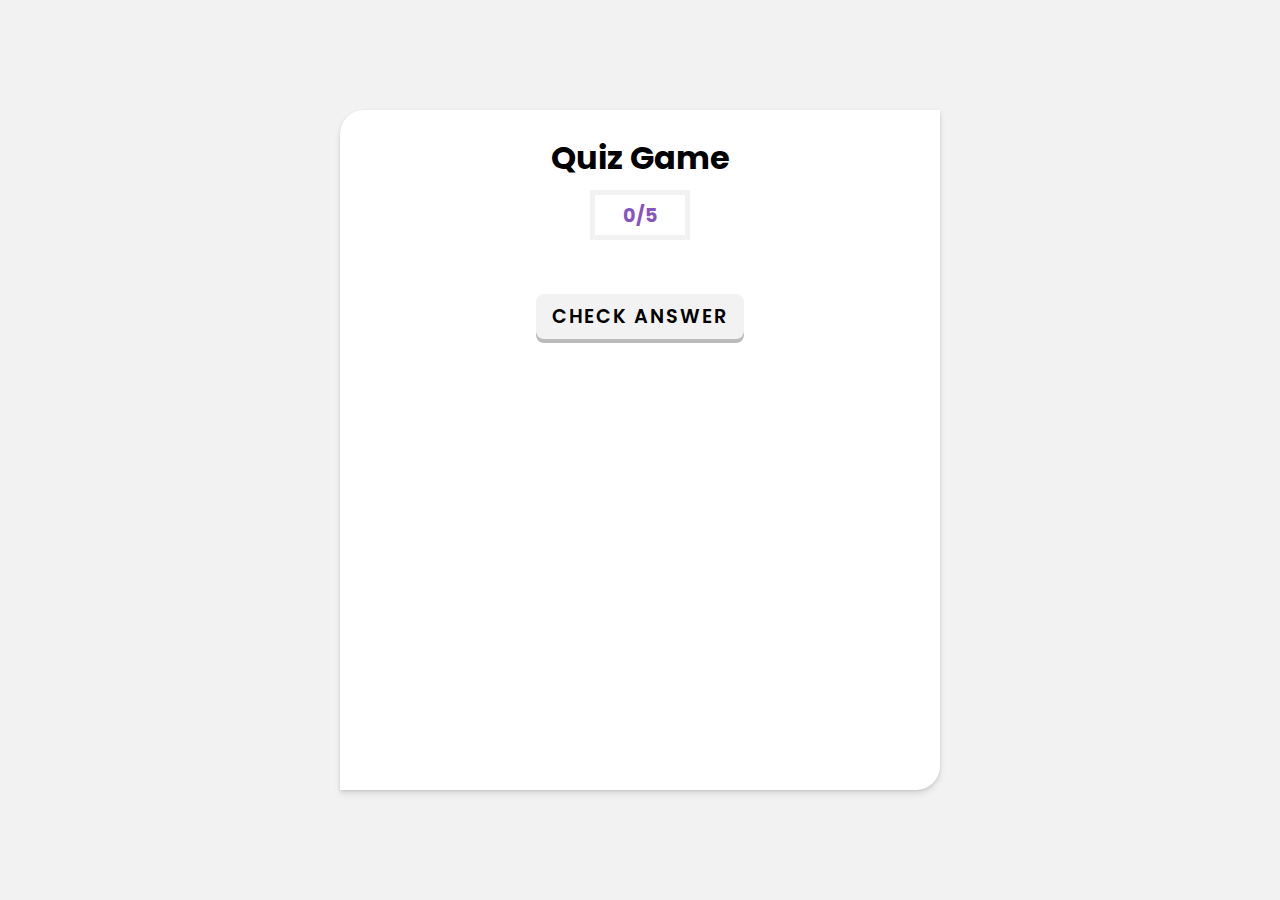
<file: quiz/index.html>
<!DOCTYPE html>
<html lang="en">

<head>
    <meta charset="UTF-8">
    <meta http-equiv="X-UA-Compatible" content="IE=edge">
    <meta name="viewport" content="width=device-width, initial-scale=1.0">
    <title>Quiz Game </title>
    <link rel="stylesheet" href="https://cdnjs.cloudflare.com/ajax/libs/font-awesome/6.0.0-beta2/css/all.min.css"
        integrity="sha512-YWzhKL2whUzgiheMoBFwW8CKV4qpHQAEuvilg9FAn5VJUDwKZZxkJNuGM4XkWuk94WCrrwslk8yWNGmY1EduTA=="
        crossorigin="anonymous" referrerpolicy="no-referrer" />
    <link rel="stylesheet" href="styles.css">
</head>

<body class="flex">

    <div class="wrapper">
        <div class="quiz-container">
            <div class="quiz-head">
                <h1 class="quiz-title">Quiz Game</h1>
                <div class="quiz-score flex">
                    <span id="correct-score"></span>/<span id="total-question"></span>
                </div>
            </div>
            <div class="quiz-body">
                <h2 class="quiz-question" id="question"><!--What is the full form of HTTP? --></h2>
                <ul class="quiz-options">
                    <!-- <li>1. Hyper text transfer package</li>
                    <li>2. Hyper text transfer protocol</li>
                    <li>3. Hyphenation text test program</li>
                    <li>4. None of the above</li> -->
                </ul>
                <div id="result">
                </div>
            </div>
            <div class="quiz-foot">
                <button type="button" id="check-answer">Check Answer</button>
                <button type="button" id="play-again">Play Again!</button>
            </div>
        </div>
    </div>



    <script src="js.js"></script>
</body>

</html>
</file>
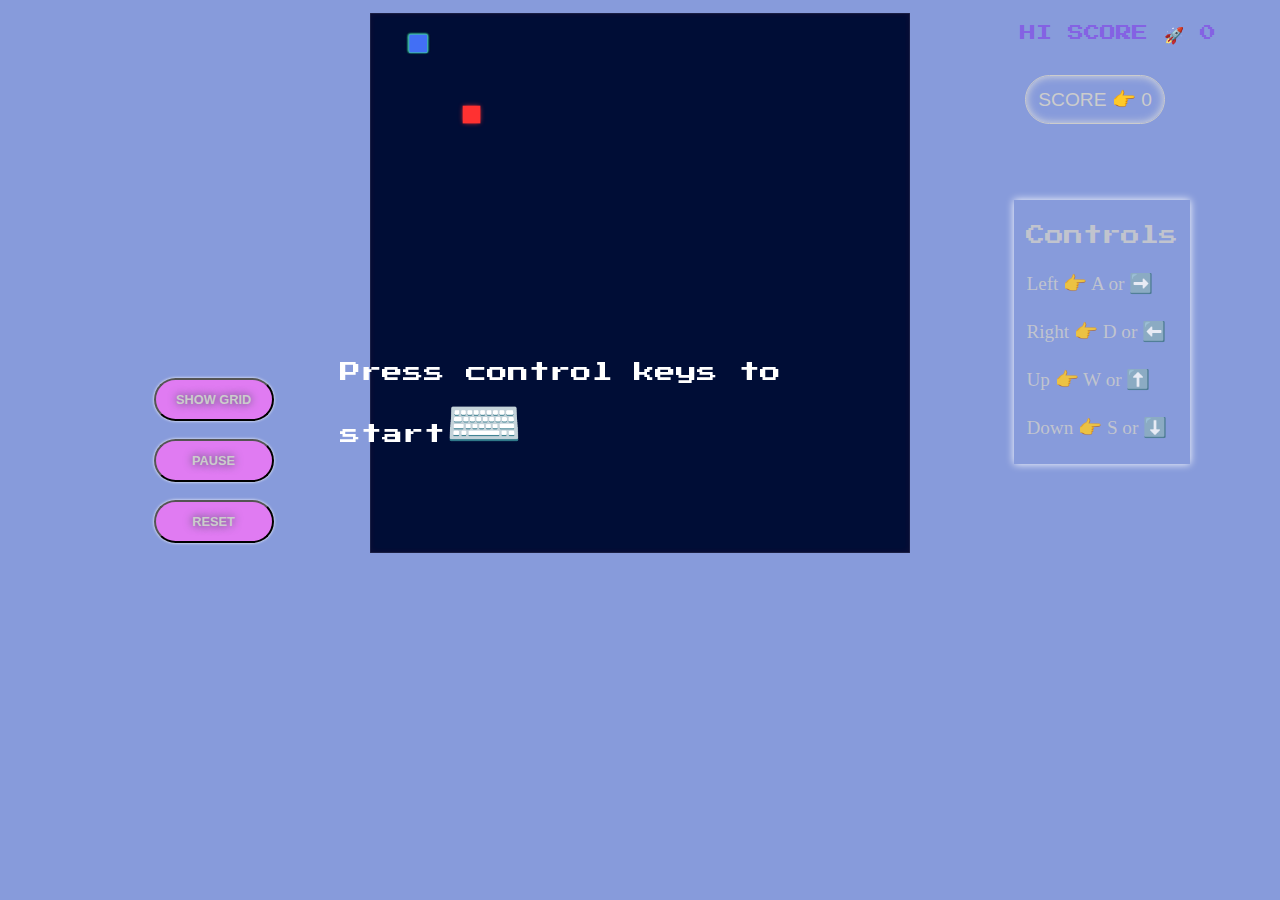
<file: snakeg/index.html>
<!DOCTYPE html>
<html lang="en">

<head>
    <meta charset="UTF-8" />
    <meta http-equiv="X-UA-Compatible" content="IE=edge" />
    <meta name="viewport" content="width=device-width, initial-scale=1.0" />
    <title>Snake Game</title>
    <link rel="stylesheet" href="style.css" />
    <script src="index.js" defer></script>
</head>

<body>
    
        <canvas id="canvas"></canvas>
        <div id="high-score"></div>
        <div id="score"></div>
        <div id="control-keys">
            <div id="control-head">Controls</div>
            <div>Left 👉 A or ➡️</div>
            <div>Right 👉 D or ⬅️</div>
            <div>Up 👉 W or ⬆️</div>
            <div>Down 👉 S or ⬇️</div>
        </div>
        <div id="controls">
            <button id="show-grid">SHOW GRID</button>
            <button id="pause" class="pause-active">PAUSE</button>
            <button id="reset">RESET</button>
        </div>
        <div id="play">Press control keys to start<span style="font-size: 3em;">⌨️</span></div>
        
    </div>
</body>

</html>
</file>
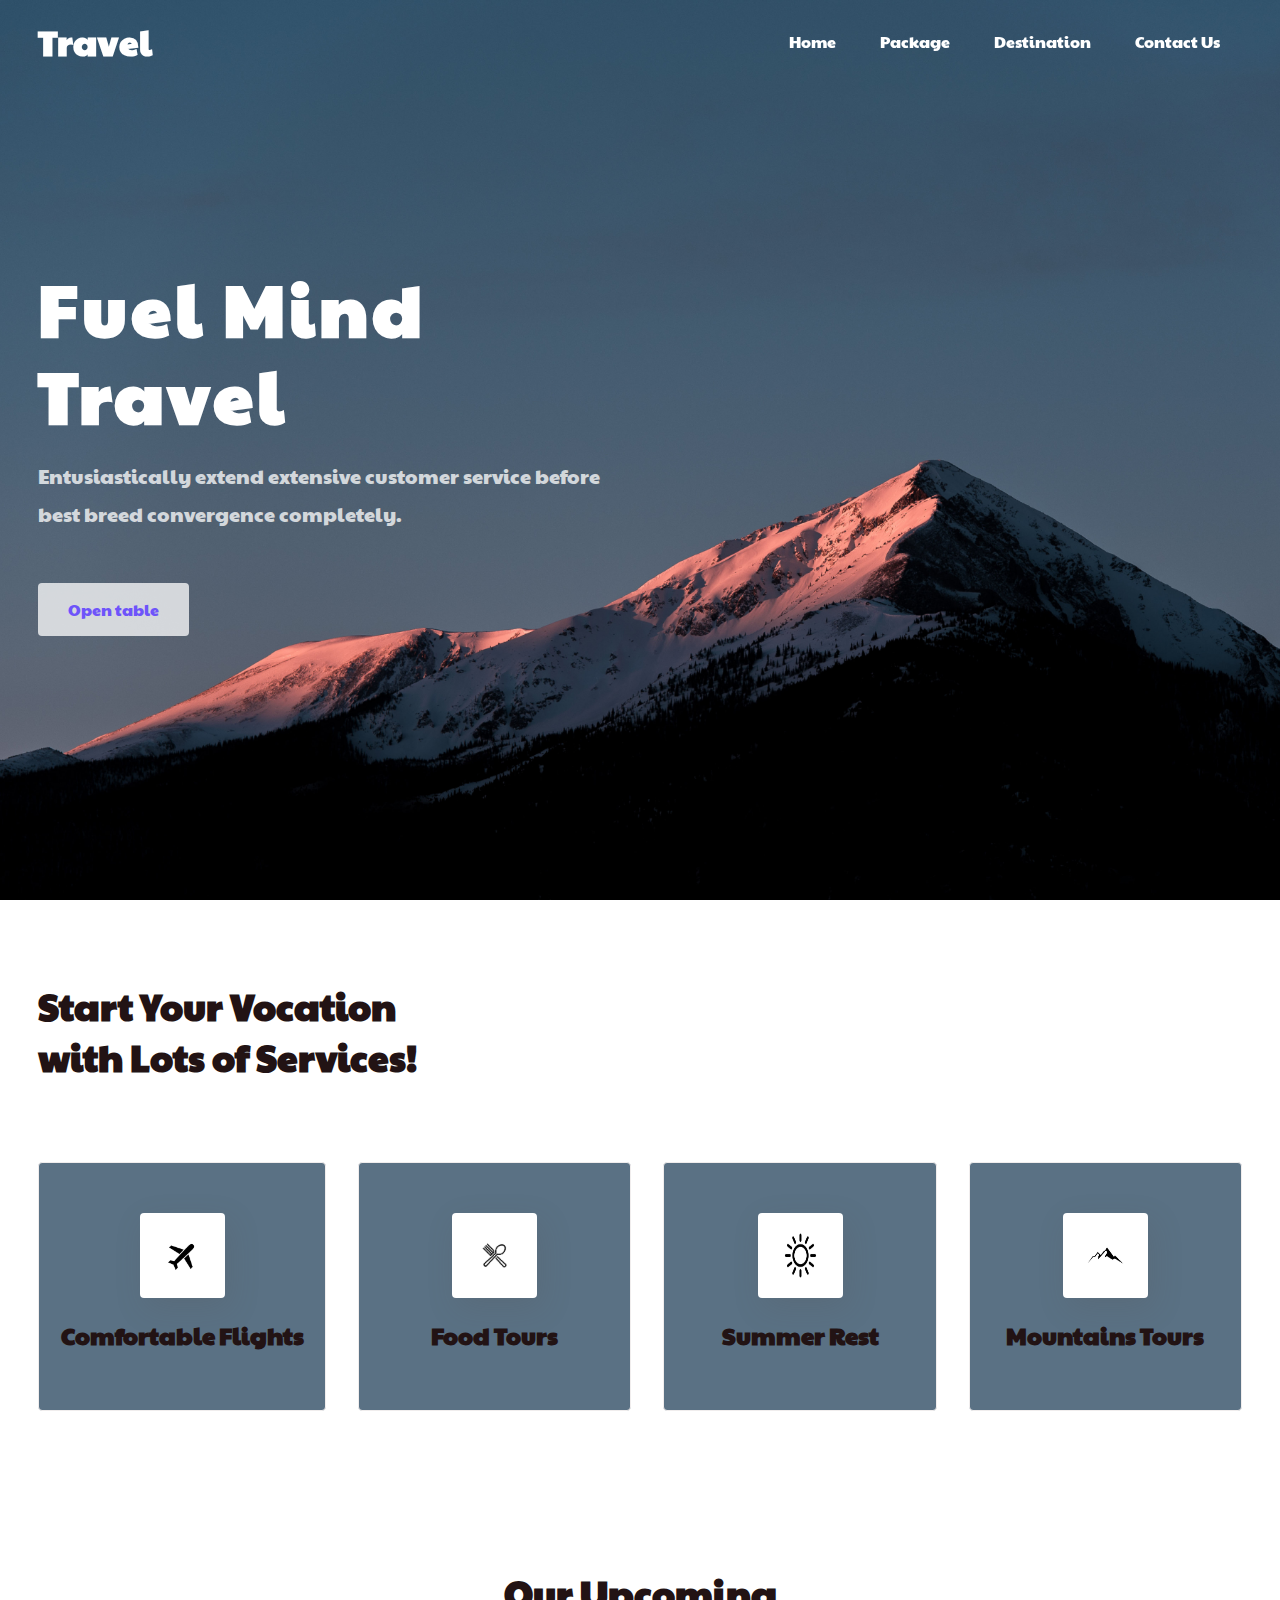
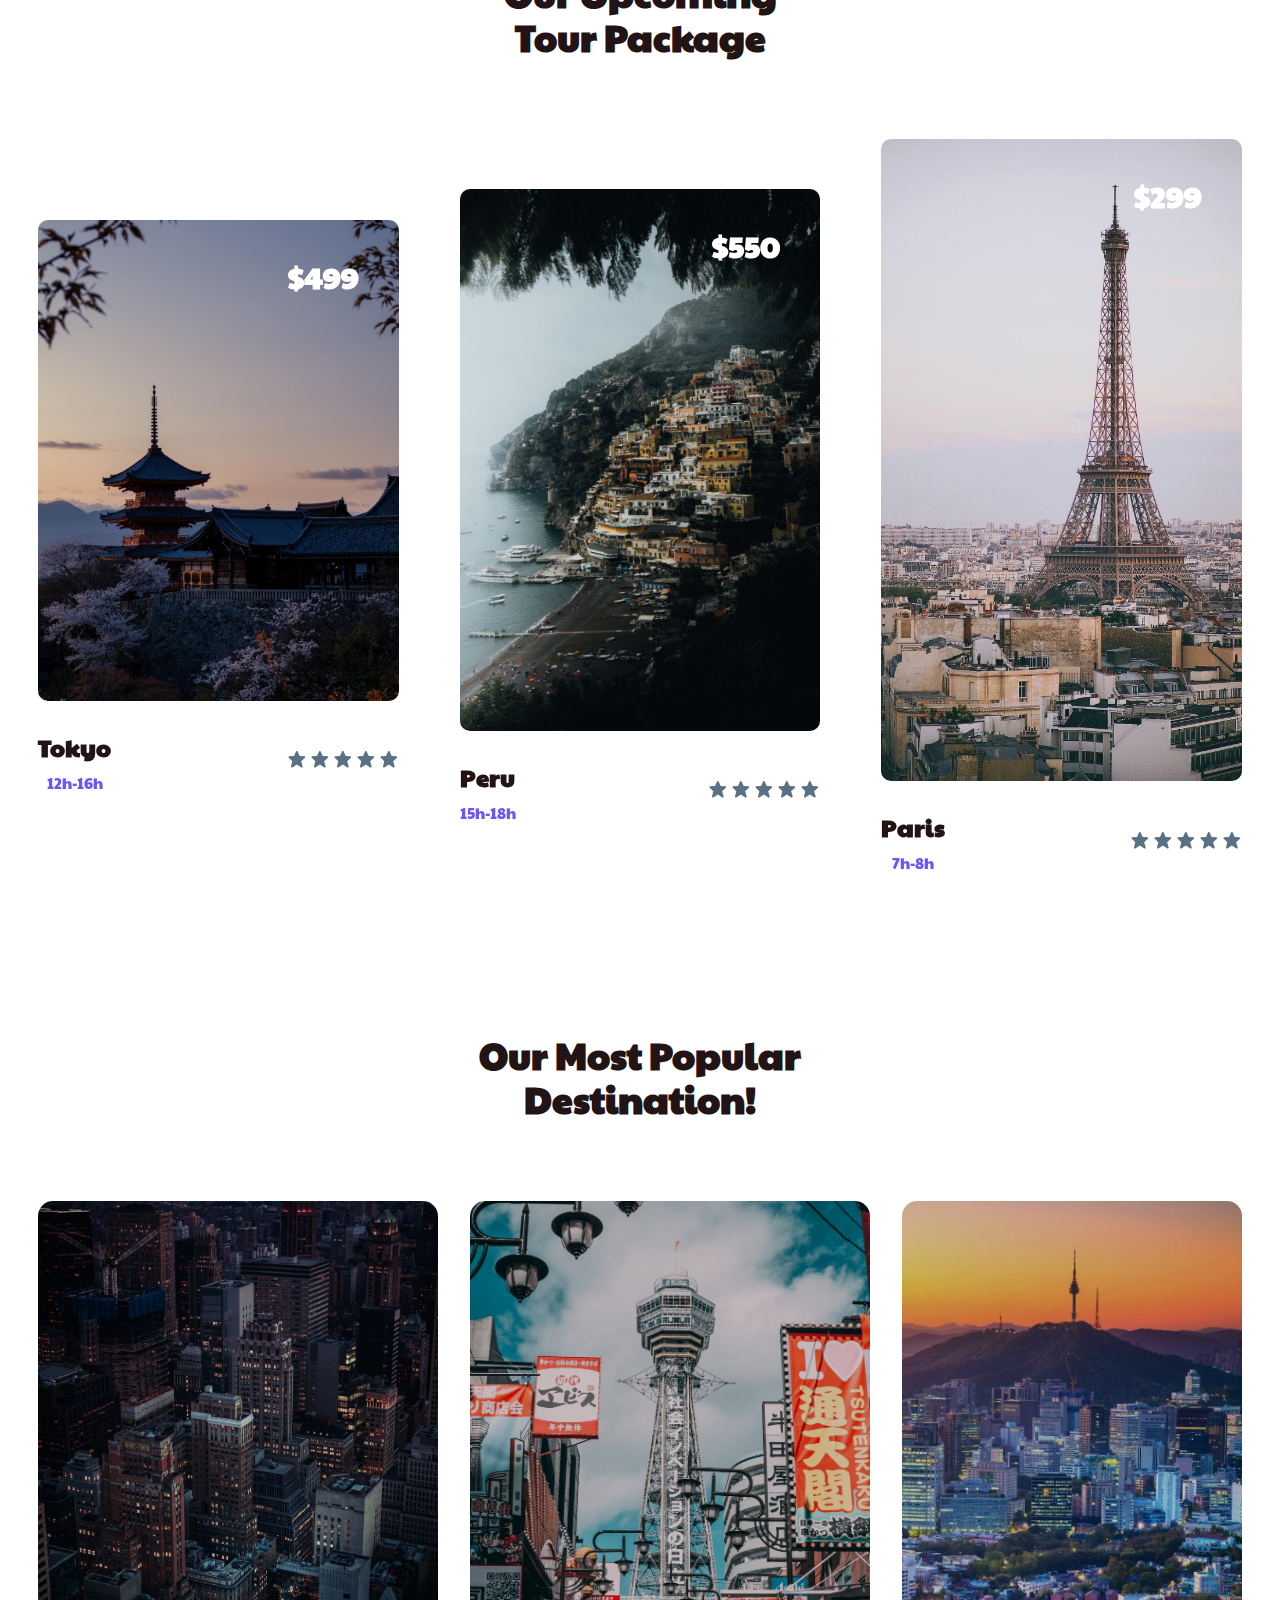
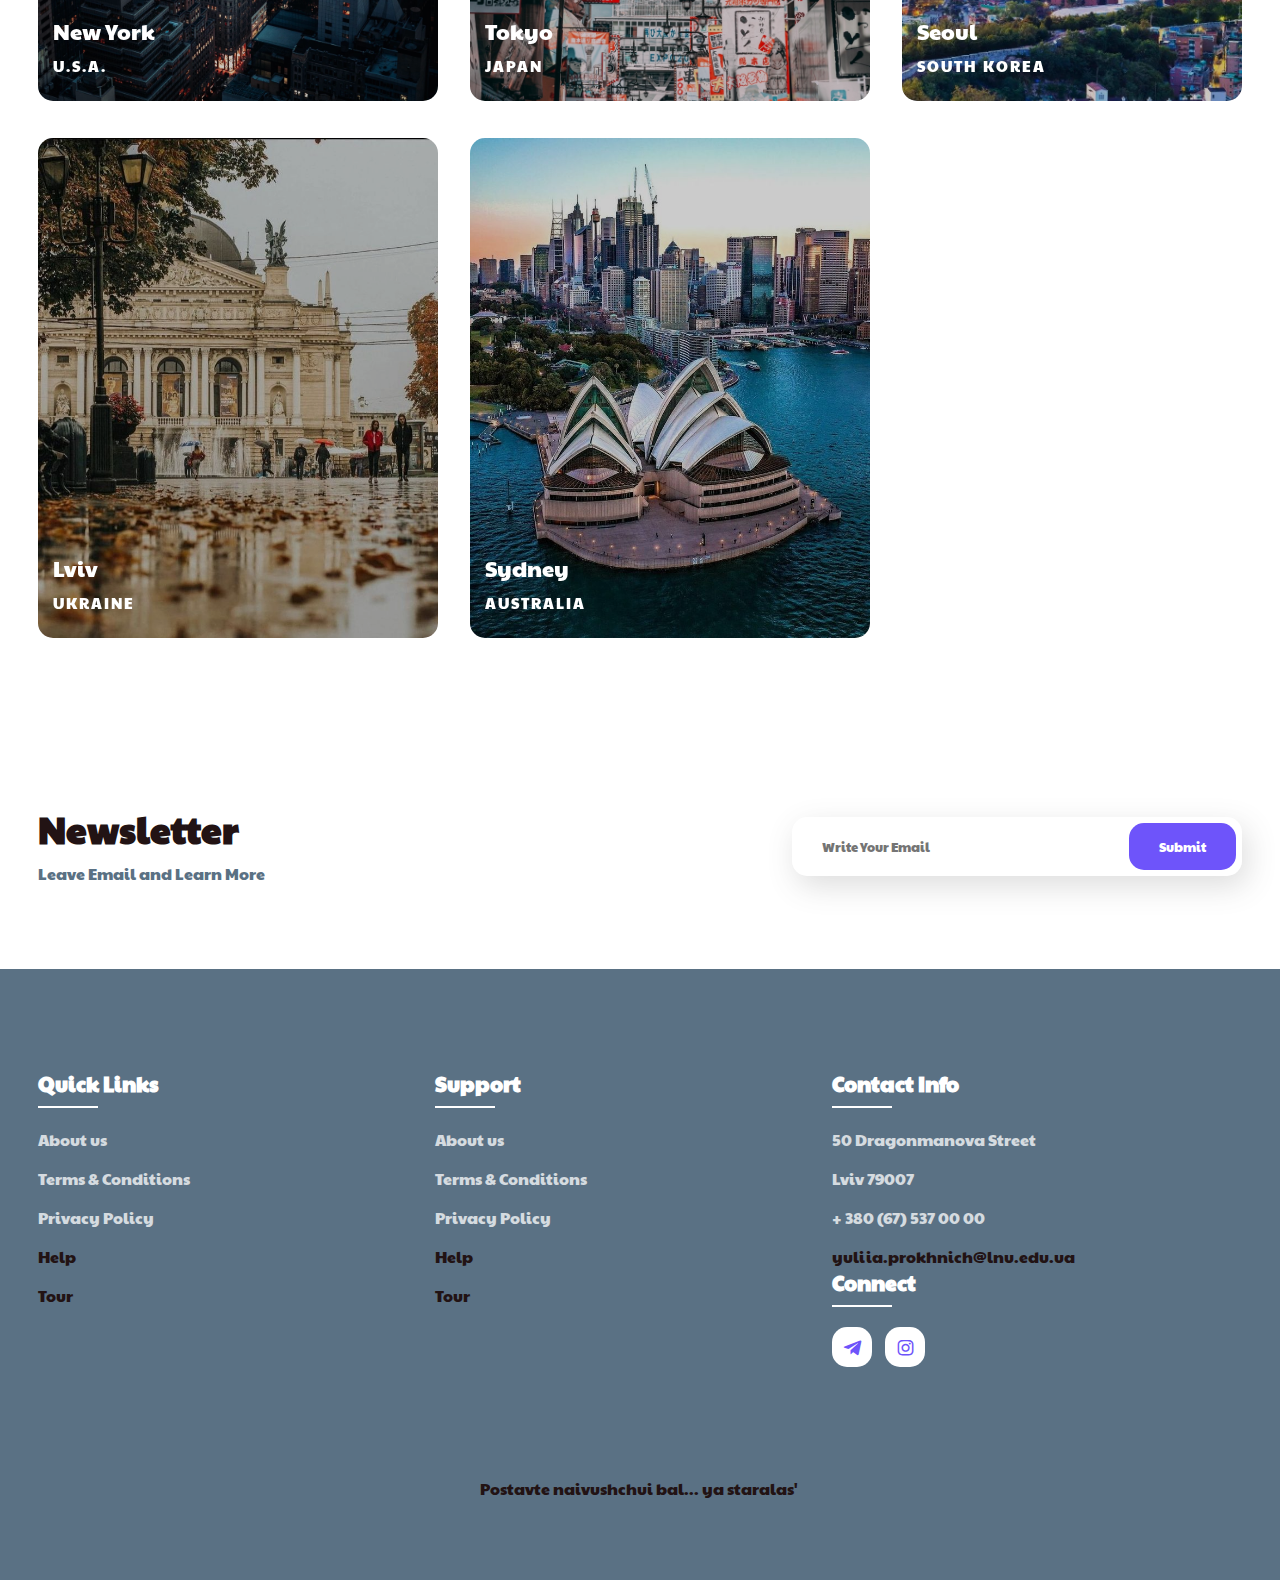
<file: travel/index.html>
<!DOCTYPE html>
<html lang="en">
<head>
    <meta charset="UTF-8">
    <meta name="viewport" content="width=device-width, initial-scale=1.0">
    <title>Prohnich Travel</title>
    <link rel="stylesheet" type="text/css" href="./styles.css">

    <link rel="stylesheet" href="https://unpkg.com/boxicons@latest/css/boxicons.min.css">

    <link rel="preconnect" href="https://fonts.googleapis.com">
    <link rel="preconnect" href="https://fonts.gstatic.com" crossorigin>
    <link
        href="https://fonts.googleapis.com/css2?family=Paytone+One&family=Poppins:ital,wght@0,100;0,200;0,300;0,400;0,500;0,600;0,700;0,800;0,900;1,100;1,200;1,300;1,400;1,500;1,600;1,700;1,800;1,900&display=swap"
        rel="stylesheet">
</head>
<body>
<!--header-->
<header>
    <a href="#" class="logo">Travel</a>
    <div class="menu-icon" id="menu-icon">
        <div class="bx bx-menu"></div>
    </div>
    <ul class = "navbar">
        <li><a href="#home">Home</a></li>
        <li><a href="#package">Package</a></li>
        <li><a href="#destination">Destination</a></li>
        <li><a href="#contact">Contact Us</a></li>
    </ul>
    
</header>
<!--Home section-->
<section class="home" id="home">
<div class="home-text">
<h1>Fuel Mind <br> Travel</h1> 
<p>Entusiastically extend extensive customer service before<br> best breed convergence completely.</p> 
 <a href="./table.html" class="home-btn"> Open table</a>
 </div>
</section>

<!--container-->
<section class="container">
    <div class="text">
        <h2>Start Your Vocation <br> with Lots of Services!</h2>
    </div>
    <div class="row-item">
        <div class="container-box">
            <div class="container-img">
                <img src="./img/Airplane icon vector_ Plane, aircraft sign symbol.jpg">
            </div>
            <h4>Comfortable Flights</h4>
            
        </div>
    
        <div class="container-box">
            <div class="container-img">
                <img src="./img/55f8afd0d4c2224653f1ba467b6543e8.jpg">
            </div>
            <h4>Food Tours</h4>
            
        </div>
    
        <div class="container-box">
            <div class="container-img">
                <img src="./img/66f9f2496e22c1cff36aa2f9f1e57754.jpg">
            </div>
            <h4>Summer Rest</h4>
           
        </div>
    
        <div class="container-box">
            <div class="container-img">
                <img src="./img/4842266c09e38b9d2598912234fc9e43.jpg">
            </div>
            <h4>Mountains Tours</h4>
            
        </div>
    </div>
</section>
<!--Package section-->
<section class="package" id="package">
    <div class="title">
<h2>Our Upcoming <br> Tour Package</h2>
    </div>
    <div class="package-content">
        <div class="box thum">
            <img src="img/4.JPG" alt="Tokyo">
            <h3>$499</h3>
            <div class="dest-content">
                <div class="location">
                    <h4>Tokyo</h4>
                    <p>12h-16h</p>
                </div>
                <div class="stars">
                    <a href="#"><i class='bx bxs-star'></i></a>
                    <a href="#"><i class='bx bxs-star'></i></a>
                    <a href="#"><i class='bx bxs-star'></i></a>
                    <a href="#"><i class='bx bxs-star'></i></a>
                    <a href="#"><i class='bx bxs-star'></i></a>
                </div>
            </div>
        </div>
    
        <div class="box thum">
            <img src="img/2.JPG" alt="Italy">
            <h3>$550</h3>
            <div class="dest-content">
                <div class="location">
                    <h4>Peru</h4>
                    <p>15h-18h</p>
                </div>
                <div class="stars">
                    <a href="#"><i class='bx bxs-star'></i></a>
                    <a href="#"><i class='bx bxs-star'></i></a>
                    <a href="#"><i class='bx bxs-star'></i></a>
                    <a href="#"><i class='bx bxs-star'></i></a>
                    <a href="#"><i class='bx bxs-star'></i></a>
                </div>
            </div>
        </div>
    
        <div class="box thum">
            <img src="img/6.JPG" alt="Paris">
            <h3>$299</h3>
            <div class="dest-content">
                <div class="location">
                    <h4>Paris</h4>
                    <p>7h-8h</p>
                </div>
                <div class="stars">
                    <a href="#"><i class='bx bxs-star'></i></a>
                    <a href="#"><i class='bx bxs-star'></i></a>
                    <a href="#"><i class='bx bxs-star'></i></a>
                    <a href="#"><i class='bx bxs-star'></i></a>
                    <a href="#"><i class='bx bxs-star'></i></a>
                </div>
            </div>
        </div>
    </div>
</section>
<!--destination section-->
<section class="destination" id="destination">
<div class="title">
    <h2>Our Most Popular <br> Destination!</h2>
</div>
<div class="destination-content">
    <div class="col-content">
        <img src='./img/5.JPG'>
        <h5>New York</h5>
        <p>U.S.A.</p>
    </div>


    <div class="col-content">
        <img src='./img/1.JPG'>
        <h5>Tokyo</h5>
        <p>JAPAN</p>
    </div>


    <div class="col-content">
        <img src='./img/завантаження (17).jpg'>
        <h5>Seoul</h5>
        <p>SOUTH KOREA</p>
    </div>

    <div class="col-content">
        <img src='./img/Lviv.jpg'>
        <h5>Lviv</h5>
        <p>UKRAINE</p>
    </div>

    <div class="col-content">
        <img src='./img/Two Guys From Germany Decided To Explore This Awesome World, Here Is The Best Of What They’ve Seen So Far (30 Pics).jpg'>
        <h5>Sydney</h5>
        <p>AUSTRALIA</p>
    </div>
</div>
</section>

<!--Newletter-->
<section class="newletter">
    <div class=" news-text">
<h2>Newsletter</h2>
<p>Leave Email and Learn More</p>
</div>

<div class="send">
    <form>
        <input type="email" placeholder="Write Your Email" required>
        <input type="submit" value="Submit">
    </form>
</div>
</section>

<!--footer-->
<section id="contact">
    <div class="footer">
        <div class="main">
<div class="list">
    <h4>Quick Links</h4>
    <ul>
        <li><a href="#">About us</a></li>
        <li><a href="#">Terms & Conditions</a></li>
        <li><a href="#">Privacy Policy</a> </li>
        <li><a href="#"></a>Help</li>
        <li><a href="#"></a>Tour</li>
    </ul>
</div>

<div class="list">
    <h4>Support</h4>
    <ul>
        <li><a href="#">About us</a></li>
        <li><a href="#">Terms & Conditions</a></li>
        <li><a href="#">Privacy Policy</a> </li>
        <li><a href="#"></a>Help</li>
        <li><a href="#"></a>Tour</li>
    </ul>
</div>

<div class="list">
    <h4>Contact Info</h4>
    <ul>
        <li><a href="#">50 Dragonmanova Street </a></li>
        <li><a href="#">Lviv 79007 </a></li>
        <li><a href="#">+ 380 (67) 537 00 00</a> </li>
        <li><a href="#"></a>yuliia.prokhnich@lnu.edu.ua</li>
    </ul>
    <div class="list">
        <h4>Connect</h4>
        <div class="social">
<a href="#"><i class='bx bxl-telegram'></i></a>
<a href="#"><i class='bx bxl-instagram'></i></a>
        </div>

    </div>
</div>


        </div>
    </div>


    <div class="end-text">
        <p>Postavte naivushchui bal... ya staralas'&nbsp;</p>
    </div>
</section>

    <!--link to js-->
    <script type = "text/javascript" src="./js.js "></script>
    
</body>
</html>
</file>
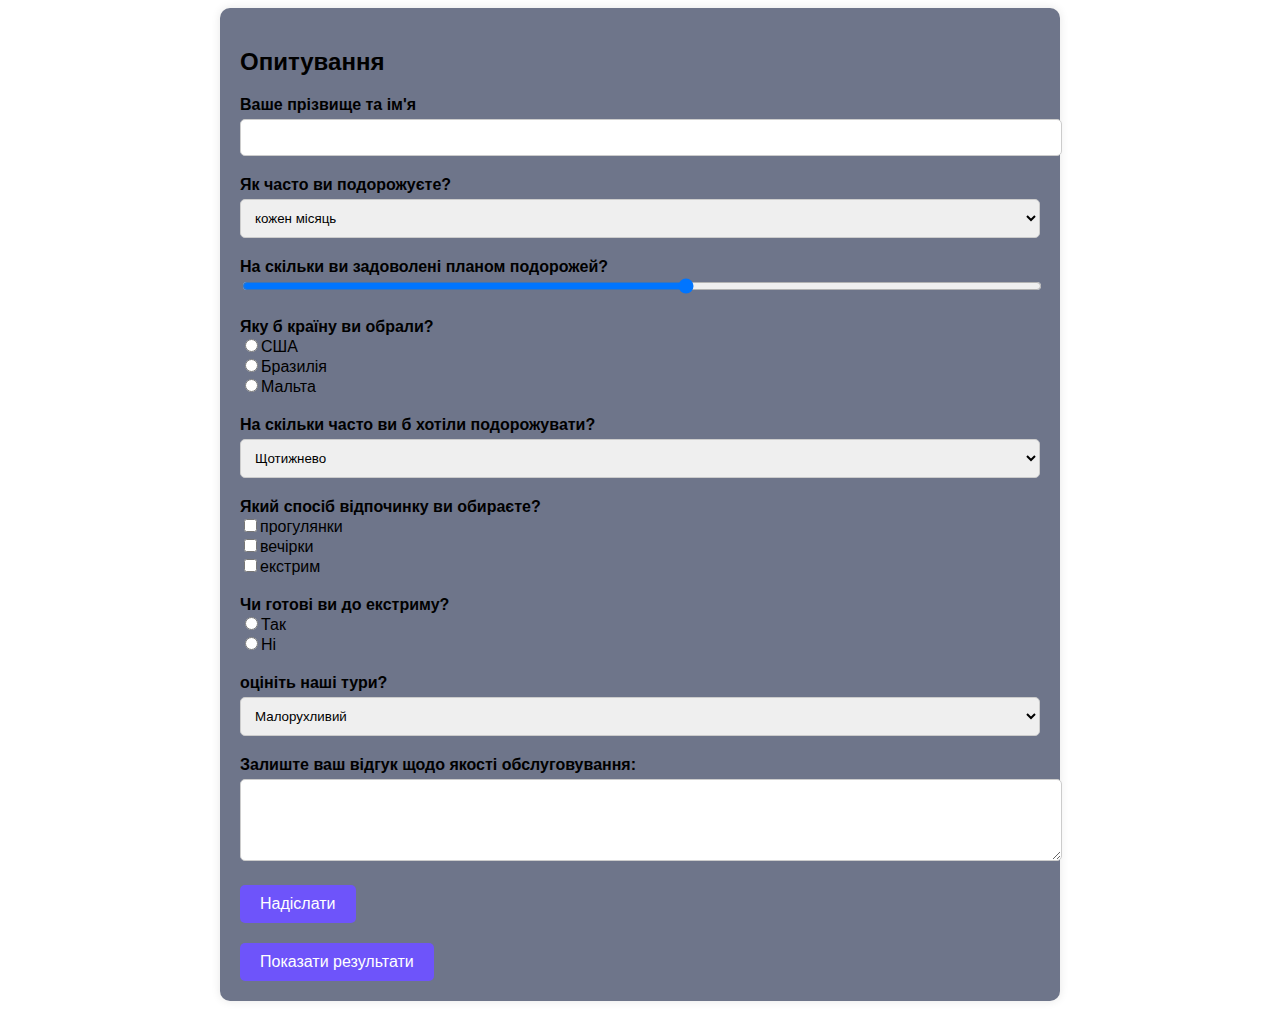
<file: travel/table.html>
<!DOCTYPE html>
<html lang="en">

<head>
    <meta charset="UTF-8">
    <meta name="viewport" content="width=device-width, initial-scale=1.0">
    <title>Опитування</title>
    <link rel="stylesheet" type="text/css" href="cs.css">
</head>

<body>
    <div class="survey-container">
        <form id="surveyForm">
            <h2>Опитування</h2>
            <ol>
                <li>
                    <label>Ваше прізвище та ім'я</label>
                    <input type="text" name="userName">
                </li>
                <li>
                    <label>Як часто ви подорожуєте?</label>
                    <select name="travelFrequency">
                        <option value="everymounth">кожен місяць</option>
                        <option value="onesayear">кілька разів на рік</option>
                        <option value="never">раз на кілька років</option>
                    </select>
                </li>
                <li>
                    <label>На скільки ви задоволені планом подорожей?</label>
                    <input type="range" name="satisfactionLevel" min="1" max="10">
                </li>
                <li>
                    <label>Яку б країну ви обрали?</label><br>
                    <input type="radio" name="destinationCountry" value="usa">США<br>
                    <input type="radio" name="destinationCountry" value="brazil">Бразилія<br>
                    <input type="radio" name="destinationCountry" value="malta">Мальта<br>
                </li>
                <li>
                    <label>На скільки часто ви б хотіли подорожувати?</label>
                    <select name="desiredFrequency">
                        <option value="weekly">Щотижнево</option>
                        <option value="monthly">Щомісяця</option>
                        <option value="occasionally">Рідко</option>
                    </select>
                </li>
                <li>
                    <label>Який спосіб відпочинку ви обираєте?</label><br>
                    <input type="checkbox" name="relaxationMethod" value="walk">прогулянки<br>
                    <input type="checkbox" name="relaxationMethod" value="party">вечірки<br>
                    <input type="checkbox" name="relaxationMethod" value="extrim">екстрим<br>
                </li>
                <li>
                    <label>Чи готові ви до екстриму?</label><br>
                    <input type="radio" name="readyForExtreme" value="yes">Так<br>
                    <input type="radio" name="readyForExtreme" value="no">Ні<br>
                </li>
                <li>
                    <label>оцініть наші тури?</label>
                    <select name="activityLevel">
                        <option value="sedentary">Малорухливий</option>
                        <option value="moderate">Помірно активний</option>
                        <option value="active">Активний</option>
                        <option value="veryActive">Дуже активний</option>
                    </select>
                </li>
                <li>
                    <label>Залиште ваш відгук щодо якості обслуговування:</label><br>
                    <textarea name="feedback" rows="4" cols="50"></textarea>
                </li>
            </ol>
            <button type="submit">Надіслати</button>
        </form>
        <button id="showResultsButton">Показати результати</button>
    </div>
<h2 class="hidden">Результати опитування (частота подорожей)</h2>
<table class="survey-results" id="travel">
    <thead>
        <tr>
            <th>Ім'я</th>
        </tr>
    </thead>
    <tbody id="travelResultsBody">
        <!-- Тут будуть імена користувачів з алергією на протеїни -->
    </tbody>
</table>

<h2 class="hidden">Результати опитування (екстрим)</h2>
<table class="survey-results" id="extrimmResults">
    <thead>
        <tr>
            <th>Ім'я</th>
        </tr>
    </thead>
    <tbody id="extrimResultsBody">
        <!-- Тут будуть імена користувачів зі збалансованим харчуванням -->
    </tbody>
</table>

<h2 class="hidden">Результати опитування (малорухливий)</h2>
<table class="survey-results" id="sedentaryResults">
    <thead>
        <tr>
            <th>Ім'я</th>
        </tr>
    </thead>
    <tbody id="sedentaryResultsBody">
        <!-- Тут будуть імена малорухливих користувачів -->
    </tbody>
</table>
    <script src="2.js"></script>
</body>

</html>
</file>
<file: quiz/styles.css>
@import url('https://fonts.googleapis.com/css2?family=Poppins:wght@300;400;500;600;700;800;900&display=swap');

* {
    padding: 0;
    margin: 0;
    box-sizing: border-box;
}

:root {
    --light-purple-color: #8854C0;
    --light-color: #fff;
    --dark-color: #000;
    --grey-color: #f2f2f2;
    --transition: all 300ms ease-in-out;
}

.flex {
    display: flex;
    align-items: center;
    justify-content: center;
}

body {
    min-height: 100vh;
    font-family: 'Poppins', sans-serif;
    color: var(--dark-color);
    background: var(--grey-color);
}

.wrapper {
    background: var(--light-color);
    padding: 1.5rem 4rem 3rem 4rem;
    width: 600px;
    height: 680px;
    border-top-left-radius: 1.5rem;
    border-bottom-right-radius: 1.5rem;
    position: relative;
    box-shadow: 0 4px 6px rgb(0 0 0 / 10%), 0 1px 3px rgb(0 0 0 / 10%);
}

.quiz-title {
    text-align: center;
    font-size: 2rem;
}

.quiz-score {
    text-align: right;
    font-weight: 600;
    font-size: 1.2rem;
    margin-bottom: 1rem;
    border: 5px solid var(--grey-color);
    font-weight: bold;
    width: 100px;
    height: 50px;
    margin: .5rem auto 1rem auto;
    color: var(--light-purple-color);
}

.quiz-question {
    font-size: 1.2rem;
    text-align: center;
    line-height: 1.3;
    margin-bottom: 2rem;
}

.quiz-question .category {
    font-size: 0.9rem;
    font-weight: 500;
    background-color: var(--light-purple-color);
    color: var(--light-color);
    padding: .2rem .4rem;
    border-radius: .2rem;
    margin-top: 0.5rem;
    display: inline-block;
}

.quiz-options {
    list-style-type: none;
    margin: 1rem 0;
}

.quiz-options li {
    border-radius: 0.5rem;
    font-weight: 600;
    margin: .7rem 0;
    padding: .4rem 1.2rem;
    cursor: pointer;
    border: 3px solid var(--light-purple-color);
    background-color: var(--light-purple-color);
    color: var(--light-color);
    box-shadow: 0 4px 0 0 #6c4298;
    transition: var(--transition);
}

.quiz-options li:hover {
    background-color: var(--grey-color);
    color: var(--dark-color);
    border-color: var(--grey-color);
    box-shadow: 0 4px 0 0 #bbbbbb;
}

.quiz-options li:active {
    transform: scale(0.97);
}

/* js related */
.selected {
    background-color: var(--grey-color) !important;
    color: var(--dark-color) !important;
    border-color: var(--grey-color) !important;
    box-shadow: 0 4px 0 0 #bbbbbb !important;
}

.quiz-foot button {
    border: none;
    border-radius: 0.5rem;
    outline: 0;
    font-family: 'Poppins', sans-serif;
    font-size: 1.2rem;
    font-weight: 600;
    padding: .5rem 1rem;
    margin: 0 auto 0 auto;
    text-transform: uppercase;
    cursor: pointer;
    display: block;
    background-color: var(--grey-color);
    color: var(--dark-color);
    letter-spacing: 2px;
    transition: var(--transition);
    box-shadow: 0 4px 0 0 #bbbbbb;
}

.quiz-foot button:hover {
    background-color: #e6e6e6;
    box-shadow: 0 4px 0 0 #a7a7a7;
}

.quiz-foot button:active {
    transform: scale(0.95);
}

#play-again {
    display: none;
}

#result {
    padding: .7rem 0;
    text-align: center;
    font-weight: 600;
    font-size: 1.3rem;
}

#result i {
    width: 30px;
    height: 30px;
    border-radius: 50%;
    line-height: 30px;
    margin-right: .5rem;
    margin-bottom: .5rem;
    background-color: var(--light-purple-color);
    color: var(--light-color);
}




@media(max-width: 678px) {
    .quiz-title {
        font-size: 1.6rem;
    }

    .wrapper {
        margin: 3rem 0;
        width: 90%;
        height: 90%;
        padding: 1.5rem 1rem 3rem 1rem;
        border-top-left-radius: 0;
        border-bottom-right-radius: 0;
    }

    .quiz-foot button {
        font-size: 1rem;
    }
}

#next-question {
    border: none;
    border-radius: 0.5rem;
    outline: 0;
    font-family: 'Poppins', sans-serif;
    font-size: 1.2rem;
    font-weight: 600;
    padding: .5rem 1rem;
    margin: 0 auto 0 auto;
    text-transform: uppercase;
    cursor: pointer;
    display: block;
    background-color: var(--light-purple-color);
    color: var(--light-color);
    letter-spacing: 2px;
    transition: var(--transition);
    box-shadow: 0 4px 0 0 #6c4298;
}

#next-question:hover {
    background-color: #6c4298;
    box-shadow: 0 4px 0 0 #3a1d52;
}

#next-question:active {
    transform: scale(0.95);
}
</file>
<file: snakeg/style.css>
@import url("https://fonts.googleapis.com/css2?family=Press+Start+2P&display=swap");

:root {
    overflow: hidden;
}

* {
    margin: 0;
    padding: 0;
    box-sizing: border-box;
    outline: none;
}

body {
    background: #879bdb;
    color: white;
}

#canvas {
    background: #fff;
    margin-left: 50%;
    margin-top: 1%;
    transform: translateX(-50%);
}

#game_over {
    position: absolute;
    top: 38%;
    left: 50%;
    transform: translateX(-50%);
    font-size: 3em;
    text-transform: uppercase;
    font-family: "Press Start 2P", cursive;
}

#score {
    position: absolute;
    font-size: larger;
    top: 75px;
    right: 9%;
    text-transform: uppercase;
    font-family: Arial, Helvetica, sans-serif;
    border: 1px solid #cccccc;
    padding: 12px;
    border-radius: 25px;
    box-shadow: inset 0 0 8px rgb(221, 221, 221);
    color: #cccccc;
}

#high-score {
    position: absolute;
    top: 25px;
    right: 5%;
    color: rgb(132, 98, 227);
    font-family: "Press Start 2P", cursive;
}

#controls {
    position: absolute;
    top: 40%;
    left: 12%;
    display: flex;
    flex-direction: column;
}

#control-keys {
    top: 200px;
    right: 7%;
    position: absolute;
    color: #ccccccd7;
    padding: 12px;
    font-size: 1.2em;
    line-height: 48px;
    box-shadow: 0 0 8px rgb(255, 255, 255);
}

#control-head {
    text-align: center;
    font-family: "Press Start 2P", cursive;
}

#reset,
#show-grid,
.pause-active {
    background: #e07bf2;
    color: #cccccc;
    border-radius: 25px;
    width: 120px;
    padding: 12px;
    margin-top: 18px;
    box-shadow: 0 0 3px rgb(255, 255, 255);
    font-size: 0.8em;
    font-weight: bold;
    transition: box-shadow 0.3s;
    text-shadow: 0 0 8px rgb(55, 82, 81);
    text-transform: uppercase;
}

.pause-not-active {
    background: rgba(239, 239, 240, 0.4);
    box-shadow: none;
    color: #cccccc;
    border-radius: 25px;
    width: 120px;
    padding: 12px;
    margin-top: 18px;
    font-size: 0.8em;
    font-weight: bold;
    text-shadow: 0 0 8px rgb(46, 78, 76);
    text-transform: uppercase;
}

#reset:hover,
#show-grid:hover,
.pause-active:hover {
    box-shadow: 0 0 12px rgb(208, 218, 208);
    color: rgb(98, 101, 92);
}

#play {
    position: absolute;
    top: 38%;
    left: 50%;
    transform: translateX(-50%);
    font-family: "Press Start 2P", cursive;
    font-size: 1.3em;
    padding: 20px;
    color: rgb(255, 255, 255);
    animation: animate-play 1.4s linear infinite;
}

@keyframes animate-play {
    0% {
        text-shadow: 0 0 4px rgb(255, 255, 255);
    }

    50% {
        text-shadow: 0 0 8px rgb(255, 255, 255);
    }

    100% {
        text-shadow: 0 0 4px rgb(255, 255, 255);
    }
}
</file>
<file: travel/styles.css>
* {
  padding: 0;
  margin: 0;
  box-sizing: border-box;
  font-family: "Paytone One", sans-serif;
  text-decoration: none;
  list-style: none;
  scroll-behavior: smooth;
}

:root {
  --bg-color: #fff;
  --text-color: #221314;
  --second-colour: #5a7184;
  --main-colour: #6e54fa;
  --big-font: 6rem;
  --h2-font: 3rem;
  --p-font: 1.1rem;
}

body {
  background: var(--bg-color);
  color: var(--text-color);
}

header {
  position: fixed;
  top: 0;
  right: 0;
  width: 100%;
  z-index: 1000;
  display: flex;
  align-items: center;
  justify-content: space-between;
  background-color: transparent;
  padding: 30px 18%;
  transition: ease 0.4s;
}

.logo {
  font-size: 35px;
  font-weight: 600;
  letter-spacing: 1px;
  color: var(--bg-color);
}

.navbar {
  display: flex;
}

.navbar a {
  color: var(--bg-color);
  font-size: var(--p-font);
  font-weight: 500;
  padding: 10px 22px;
  border-radius: 4px;
  transition: ease 0.4s;
}

.navbar a:hover {
  background: var(--bg-color);
  color: var(--text-color);
  box-shadow: 5px 10px 30px rgba(85, 85, 85, 0.2);
  border-radius: 4px;
}

#menu-icon {
  color: var(--bg-color);
  font-size: 35px;
  z-index: 10001;
  cursor: pointer;
  display: none;
}

section {
  padding: 80px 18%;
}

.home {
  position: relative;
  width: 100%;
  height: 100vh;
  background: url(./img/IMG_1809.JPG);
  background-size: cover;
  background-position: center;
  display: grid;
  grid-template-columns: repeat(1, 1fr);
  align-items: center;
}

.home-text h1 {
  font-size: var(--big-font);
  line-height: 1.2;
  color: var(--bg-color);
  font-family: "Paytone One", sans-serif;
  letter-spacing: 4px;
  margin-bottom: 20px;
}

.home-text p {
  color: rgba(255, 255, 255, 0.7490196078);
  font-size: 20px;
  font-weight: 400;
  line-height: 38px;
  margin-bottom: 50px;
}

.home-btn {
  display: inline-block;
  font-size: 16px;
  padding: 15px 30px;
  background: rgba(255, 255, 255, 0.7490196078);
  color: var(--main-colour);
  border-radius: 4px;
  transition: ease 0.4s;
}

.home-btn:hover {
  background: var(--bg-color);
  transform: scale(1.1);
}

header.sticky {
  background: var(--bg-color);
  padding: 10px 18%;
  box-shadow: rgba(33, 35, 38, 0.1) 0px 10px 10px -10px;
}

.sticky .logo {
  color: var(--text-color);
}

.sticky .navbar a {
  color: var(--text-color);
}

.text h2 {
  font-size: var(--h2-font);
  list-style: 1.1;
}

.row-item {
  display: grid;
  grid-template-columns: repeat(auto-fit, minmax(250px, auto));
  grid-gap: 2rem;
  align-items: center;
  text-align: center;
  margin-top: 5rem;
}

.container-box {
  background: var(--second-colour);
  border: 1px solid #f0eded;
  padding: 50px 10px;
  border-radius: 4px;
  transition: all 1s ease 0s;
  cursor: pointer;
}

.container-img img {
  height: 85px;
  width: 85px;
  padding: 15px;
  background: var(--bg-color);
  box-shadow: 5px 10px 30px rgba(85, 85, 85, 0.2);
  border-radius: 4px;
  margin-bottom: 15px;
  cursor: pointer;
}

.container-box h4 {
  font-size: 24px;
  font-weight: 600;
  margin-bottom: 8px;
}

.container-box p {
  font-size: 15px;
  color: var(--bg-color);
}

.container-box:hover {
  box-shadow: 5px 30px 56.1276px rgba(55, 55, 55, 0.12);
  border: 1px solid transparent;
  transform: translateY(-3px);
}

.title {
  text-align: center;
}

.title h2 {
  font-size: var(--h2-font);
  line-height: 1.2;
}

.package-content {
  display: flex;
  justify-content: space-between;
  align-items: center;
  margin-top: 5rem;
}

.box {
  width: 30%;
}

.thum {
  position: relative;
  transition: all 0.3s cubic-bezier(0.445, 0.05, 0.55, 0.95);
  will-change: filter;
  cursor: pointer;
}

.thum img {
  width: 100%;
  height: auto;
  border-radius: 10px;
}

.dest-content {
  display: flex;
  flex-wrap: wrap;
  align-items: center;
  justify-content: space-between;
  padding-top: 24px;
  text-align: center;
}

.thum h3 {
  position: absolute;
  font-size: 30px;
  font-weight: 600;
  text-align: right;
  color: var(--bg-color);
  top: 36px;
  right: 40px;
}

.stars i {
  color: var(--second-colour);
  font-size: 20px;
}

.location h4 {
  font-size: 24px;
  font-weight: 600;
  margin-bottom: 8px;
}

.location p {
  font-size: 15px;
  color: var(--main-colour);
}

.thum:hover {
  filter: brightness(100%) hue-rotate(45deg);
  transform: scale(1.04);
}

.destination-content {
  display: grid;
  grid-template-columns: repeat(auto-fit, minmax(340px, auto));
  grid-gap: 2rem;
  align-items: center;
  text-align: center;
  margin-top: 5rem;
}

.col-content {
  position: relative;
}

.col-content img {
  width: 100%;
  height: 500px;
  object-fit: cover;
  border-radius: 15px;
  filter: brightness(80%);
  transition: all 0.3s cubic-bezier(0.445, 0.05, 0.55, 0.95);
  will-change: filter;
}

.col-content h5 {
  position: absolute;
  font-size: 22px;
  font-weight: 500;
  color: var(--bg-color);
  left: 15px;
  bottom: 60px;
}

.col-content p {
  position: absolute;
  font-size: 15px;
  color: var(--bg-color);
  left: 15px;
  bottom: 30px;
  letter-spacing: 2px;
}

.col-content img:hover {
  filter: brightness(100%) hue-rotate(45deg);
  transform: scale(1.04);
  cursor: pointer;
}

.newletter {
  display: flex;
  flex-wrap: wrap;
  align-items: center;
  justify-content: space-between;
  grid-gap: 3rem;
}

.news-text h2 {
  font-size: var(--h2-font);
  margin-bottom: 5px;
}

.news-text p {
  font-size: var(--p-font);
  color: var(--second-colour);
  line-height: 30px;
}

.newletter form {
  max-width: 100%;
  width: 450px;
  position: relative;
}

.newletter form input:first-child {
  display: inline-block;
  width: 100%;
  padding: 20px 150px 20px 30px;
  box-shadow: 5px 10px 30px rgba(85, 85, 85, 0.2);
  outline: none;
  border: none;
  border-radius: 15px;
}

.newletter form input:last-child {
  display: inline-block;
  position: absolute;
  outline: none;
  border: none;
  padding: 14px 30px;
  border-radius: 15px;
  background: var(--main-colour);
  color: var(--bg-color);
  top: 6px;
  right: 6px;
  cursor: pointer;
}

#contact {
  background: var(--second-colour);
}

.main {
  display: flex;
  flex-wrap: wrap;
}

.footer {
  padding: 20px 0;
}

.list {
  width: 33%;
}

.list h4 {
  font-size: 21px;
  color: var(--bg-color);
  margin-bottom: 30px;
  position: relative;
}

.list h4::before {
  content: "";
  position: absolute;
  height: 2px;
  width: 60px;
  left: 0;
  bottom: -10px;
  background: var(--bg-color);
}

.list ul li:not(:last-child) {
  margin-bottom: 16px;
}

.list ul li a {
  color: rgba(255, 255, 255, 0.7490196078);
  font-size: var(--p-font);
  display: block;
  transition: 0.3s;
}

.list ul li a:hover {
  color: var(--bg-color);
  transform: translateX(14px);
}

.list .social a {
  height: 40px;
  width: 40px;
  background: var(--bg-color);
  color: var(--main-colour);
  display: inline-flex;
  align-items: center;
  justify-content: center;
  font-size: 21px;
  border-radius: 15px;
  transition: 0.3s;
  margin-right: 10px;
}

.list .social a:hover {
  transform: scale(1.1);
}

.end-text {
  text-align: center;
  padding-top: 90px;
}

@media (max-width: 1400px) {
  header {
    padding: 17px 3%;
    transition: 0.2s;
  }
  header.sticky {
    padding: 10px 3%;
    transition: 0.2s;
  }
  section {
    padding: 80px 3%;
    transition: 0.2s;
  }
  :root {
    --big-font: 4.5rem;
    --h2-font: 2.3rem;
    --p-font: 1rem;
    transition: 0.2s;
  }
  .menu-icon {
    display: none;
    cursor: pointer;
  }
}
@media (max-width: 1040px) {
  #menu-icon {
    display: block;
  }
  .navbar {
    position: absolute;
    top: 0;
    right: -100%;
    width: 270px;
    height: 120vh;
    background: var(--second-colour);
    display: flex;
    flex-direction: column;
    align-items: center;
    padding: 150px 30px;
    transition: 0.5s all;
  }
  .navbar a {
    display: block;
    margin: 1.2rem 0;
  }
  .open {
    right: 0;
  }
}
@media (max-width: 575px) {
  .list {
    width: 100%;
  }
  .newletter form {
    width: 350px;
  }
  :root {
    --big-font: 3.8rem;
    --h2-font: 1.8rem;
    transition: 0.2s;
  }
  .text {
    text-align: center;
  }
}
</file>
<file: travel/cs.css>
/* Стилі для форми опитування */
.survey-container {
    max-width: 800px;
    margin: 0 auto;
    padding: 20px;
    background-color: #6e758a;
    /* Змінив фоновий колір */
    border-radius: 10px;
    box-shadow: 0px 0px 10px rgba(0, 0, 0, 0.1);
    font-family: "Paytone One", sans-serif;
    /* Додав шрифт */
}

#surveyForm {
    margin-bottom: 20px;
}

#surveyForm h2 {
    font-size: 24px;
    /* Збільшив розмір шрифту заголовка */
    margin-bottom: 20px;
}

#surveyForm ol {
    list-style: none;
    padding: 0;
}

#surveyForm ol li {
    margin-bottom: 20px;
}

#surveyForm label {
    font-weight: bold;
}

#surveyForm input[type="text"],
#surveyForm select,
#surveyForm textarea {
    width: 100%;
    padding: 10px;
    border: 1px solid #ccc;
    border-radius: 5px;
    margin-top: 5px;
    font-family: "Paytone One", sans-serif;
    /* Додав шрифт */
}

#surveyForm input[type="range"] {
    width: 100%;
}

#surveyForm button[type="submit"],
#showResultsButton {
    background-color: #6e54fa;
    /* Змінив колір кнопки */
    color: #fff;
    /* Змінив колір тексту на кнопці */
    border: none;
    padding: 10px 20px;
    font-size: 16px;
    border-radius: 5px;
    cursor: pointer;
    font-family: "Paytone One", sans-serif;
    /* Додав шрифт */
}

#surveyForm button[type="submit"]:hover,
#showResultsButton:hover {
    background-color: #b76cbd;
    /* Змінив колір кнопки при наведенні */
}

/* Сховані елементи для результатів опитування */
.hidden {
    display: none;
}

/* Стилі для таблиць результатів опитування */
.survey-results {
    width: 100%;
    margin-top: 20px;
    border-collapse: collapse;
}

.survey-results th,
.survey-results td {
    padding: 10px;
    border: 1px solid #b80f0f;
}

/* Додаткові стилі для таблиць результатів */
#travel,
#extrimmResults,
#sedentaryResults {
    display: none;
}
</file>
